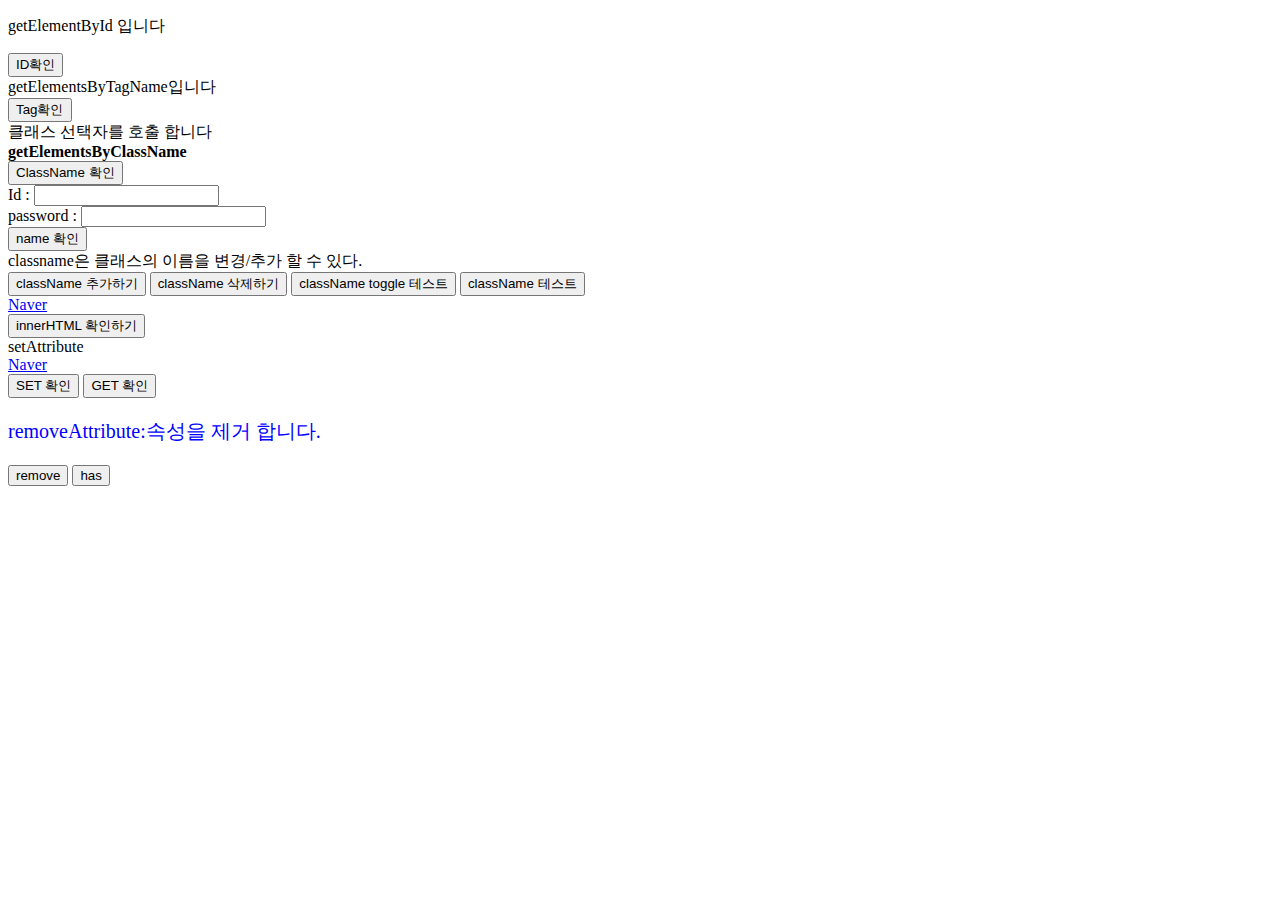
<file: 0731/index.html>
<!DOCTYPE html>
<html lang="ko">
<head>
    <meta charset="UTF-8">
    <meta http-equiv="X-UA-Compatible" content="IE=edge">
    <meta name="viewport" content="width=device-width, initial-scale=1.0">
    <title>Document</title>
    
    <script>
        function getId(){
            document.getElementById('getId').style.color="red";
        }
        function getTag(){
            document.getElementsByTagName('div')[0].style.color="blue"; //Tag는 여러번 사용하는 경우가 많기 때문에 순서를 지정해야 함.
        }
        function classBtn(){
            document.getElementsByClassName('text')[0].style.color="green";  //Class는 여러번 사용하는 경우가 많기 때문에 순서를 지정해야 함.
        }
        function nameBtn(){
            var x = document.getElementsByName('dom');
            //console.log(x);
            for(let i=0; i<x.length; i++){
                if(x[i].type=="text"){
                    x[i].style.border="2px solid red";
                }
            }
        }

        // className 변경하기 테스트 
        function classBtn_add(){
            var x = document.getElementsByClassName('divText')[0];
            x.className = "divText over";
            x.className = "divText";
            x.classList.add('myclass', 'anotherclass'); //classList는 IE10 이후부터 적용가능 
        }
        function classBtn_remove(){
            var x = document.getElementsByClassName('divText')[0];//
            x.classList.remove('myclass'); //classList는 IE10 이후부터 적용가능 
        }
        function classBtn_toggle(){
            var x = document.getElementsByClassName('divText')[0];//
            x.classList.toggle('newClassName'); //classList는 IE10 이후부터 적용가능 
        }
        function classBtn_contains(){
            var x = document.getElementsByClassName('divText')[0];//
            x.classList.contains('newClassName'); //classList는 IE10 이후부터 적용가능 
            console.log(x);
        }

        // innerHTML 테스트 
        function inhtml(){
            console.log(document.getElementById('wrap').innerHTML); //HTML 요소 안에 접근
            document.getElementById('wrap').innerHTML = "<strong>서비스가 종료 되었습니다.</strong>"
        }

        function set() {
            document.getElementsByClassName('set')[0].setAttribute('class', 'color')
        }
        function get() {
            var x = document.getElementsByTagName('a')[1].getAttribute('href');
            alert(x);
        }

        //hasAttribute / removeAttribute
        function remo() {
            document.getElementsByClassName('remove')[0].removeAttribute('class');            
        }
        function has() {
            var x = document.getElementsByClassName('remove')[0].hasAttribute('class');
            // console.log(x);
            alert(x);
        }

    </script>

    <style>
        .color{
            color: red;
            font-size: 20px;
        }
        .remove{
            color: blue;
            font-size: 20px;
        }
    </style>
</head>

<body>
    <!-- getElementById : 아이디로 접근 -->
    <p id="getId">getElementById 입니다</p>
    <button onclick="getId()">ID확인</button>

    <!-- getElementsByTagName : 태그명으로 접근 -->
    <div>getElementsByTagName입니다</div>
    <button onclick="getTag()">Tag확인</button>

    <!-- getElementsByClassName : 클래스명으로 접근 -->
    <div>
        클래스 선택자를 호출 합니다<br>
        <strong class="text">getElementsByClassName</strong>
    </div>
    <button onclick="classBtn()">ClassName 확인</button><br>

    <!-- getElementsByName : Name으로 접근 -->
    Id : <input type="text" name="dom"/><br/>
    password : <input type="password" name="dom"/><br>
    <button onclick="nameBtn()">name 확인</button>

    <!-- className -->
    <div class="divText">classname은 클래스의 이름을 변경/추가 할 수 있다.</div>
    <button onclick="classBtn_add()">className 추가하기</button>
    <button onclick="classBtn_remove()">className 삭제하기</button>
    <button onclick="classBtn_toggle()">className toggle 테스트</button>
    <button onclick="classBtn_contains()">className 테스트</button>

    <!-- innerHTML 테스트  -->
    <div id="wrap">
        <a href="#">Naver</a>
    </div>
    <button onclick="inhtml()">innerHTML 확인하기</button>

    <!-- getAttribute setAttribute --> 
    <div class="set">
        setAttribute
    </div>

    <div class="get">
        <a href="https://www.naver.com" title="새창" target="_blank">Naver</a>
    </div>

    <button onclick="set()">SET 확인</button>
    <button onclick="get()">GET 확인</button>

    <!-- hasAttribute / removeAttribute -->
    <p class="remove">removeAttribute:속성을 제거 합니다.</p>
    <button onclick="remo()">remove</button>
    <button onclick="has()">has</button>

</body>
</html>
</file>
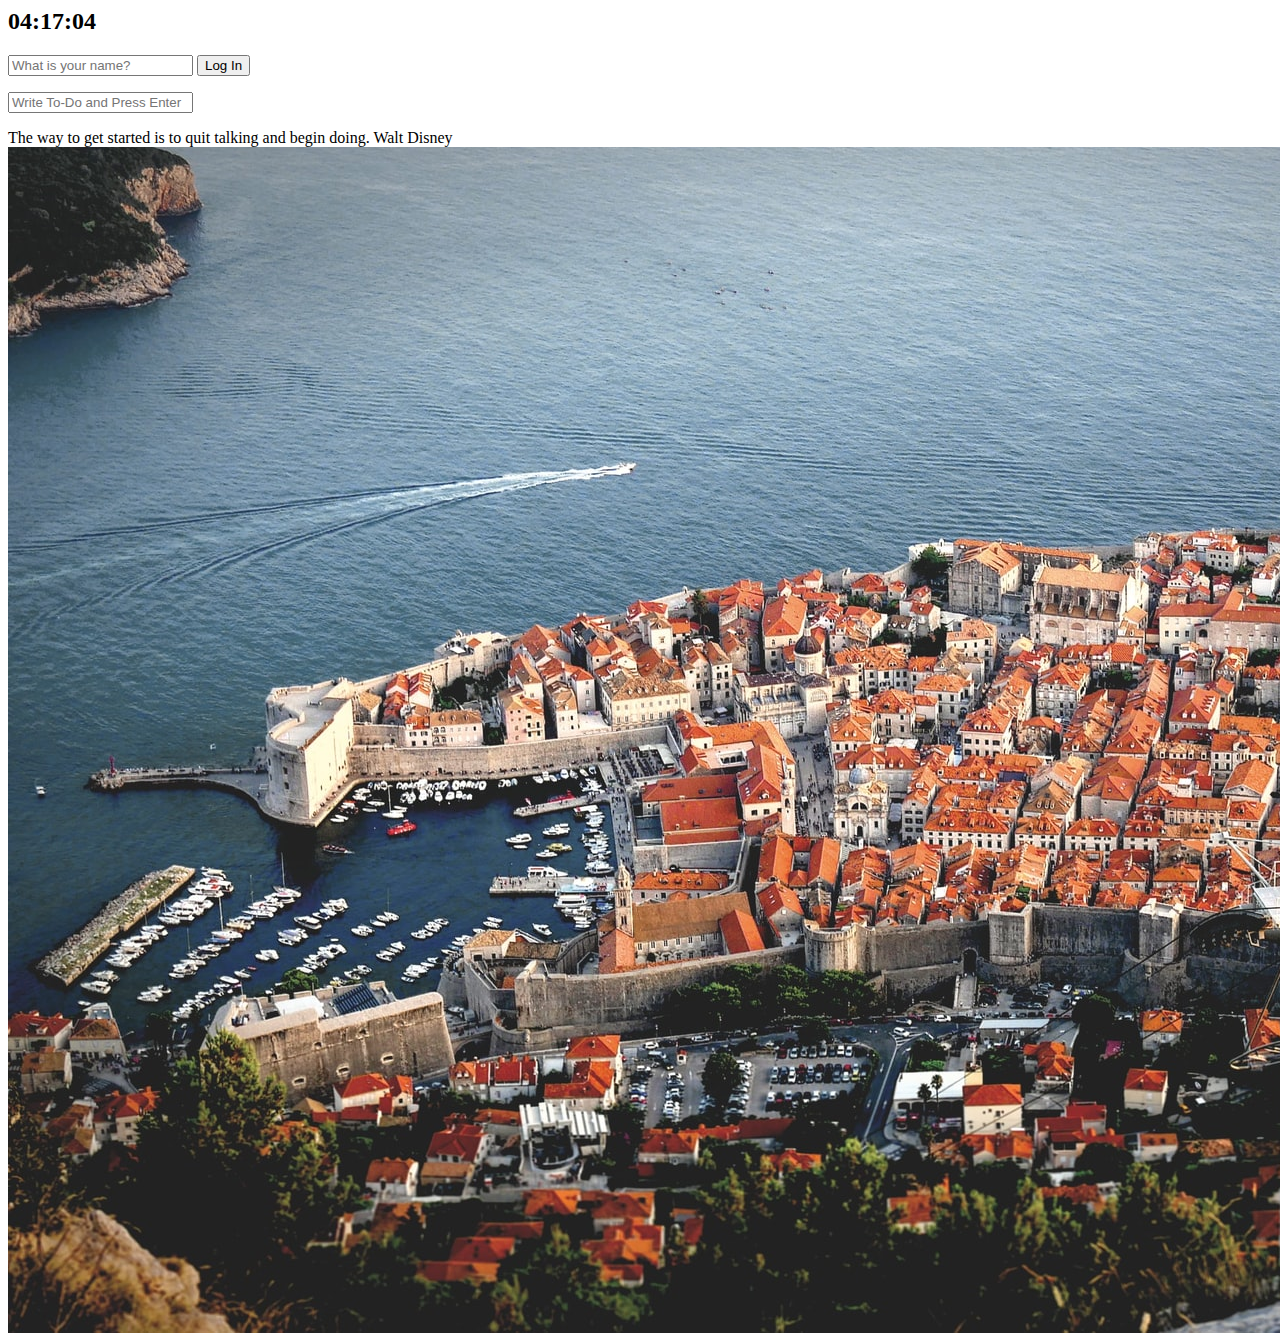
<file: WebBrowser/momentum/index.html>
<html lang="ko">
    <head>
        <meta charset="UTF-8" />
        <meta http-equiv="X-UA-Compatible" content="IE=edge" />
        <meta name="viewport" content="width=device-width, initial-scale=1.0" />
        <link rel="stylesheet" href="css/style.css" />
        <title>Momentum App</title>
    </head>
    <body>
        <h2 id="clock">00:00:00</h2>
        <form id="login-form" class="hidden">
            <input 
                required 
                maxlength="15" 
                type="text" 
                placeholder="What is your name?" 
            />
            <input type="submit" value="Log In" />
        </form>
        <h1 id="greeting" class="hidden"></h1>
        <form id="todo-form">
            <input type="text" placeholder="Write To-Do and Press Enter" required />
        </form>
        <ul id="todo-list"></ul>
        <div id="quotes">
            <span></span>
            <span></span>
        </div>
        <div id="weather">
            <span></span>
            <span></span>
        </div>
        <!-- <a href="https://nomadcoders.co">Go to courses</a> -->
        <script src="js/greetings.js"></script>
        <script src="js/clock.js"></script>
        <script src="js/quotes.js"></script>
        <script src="js/background.js"></script>
        <script src="js/todo.js"></script>
        <script src="js/weather.js"></script>
    </body>
</html>
</file>
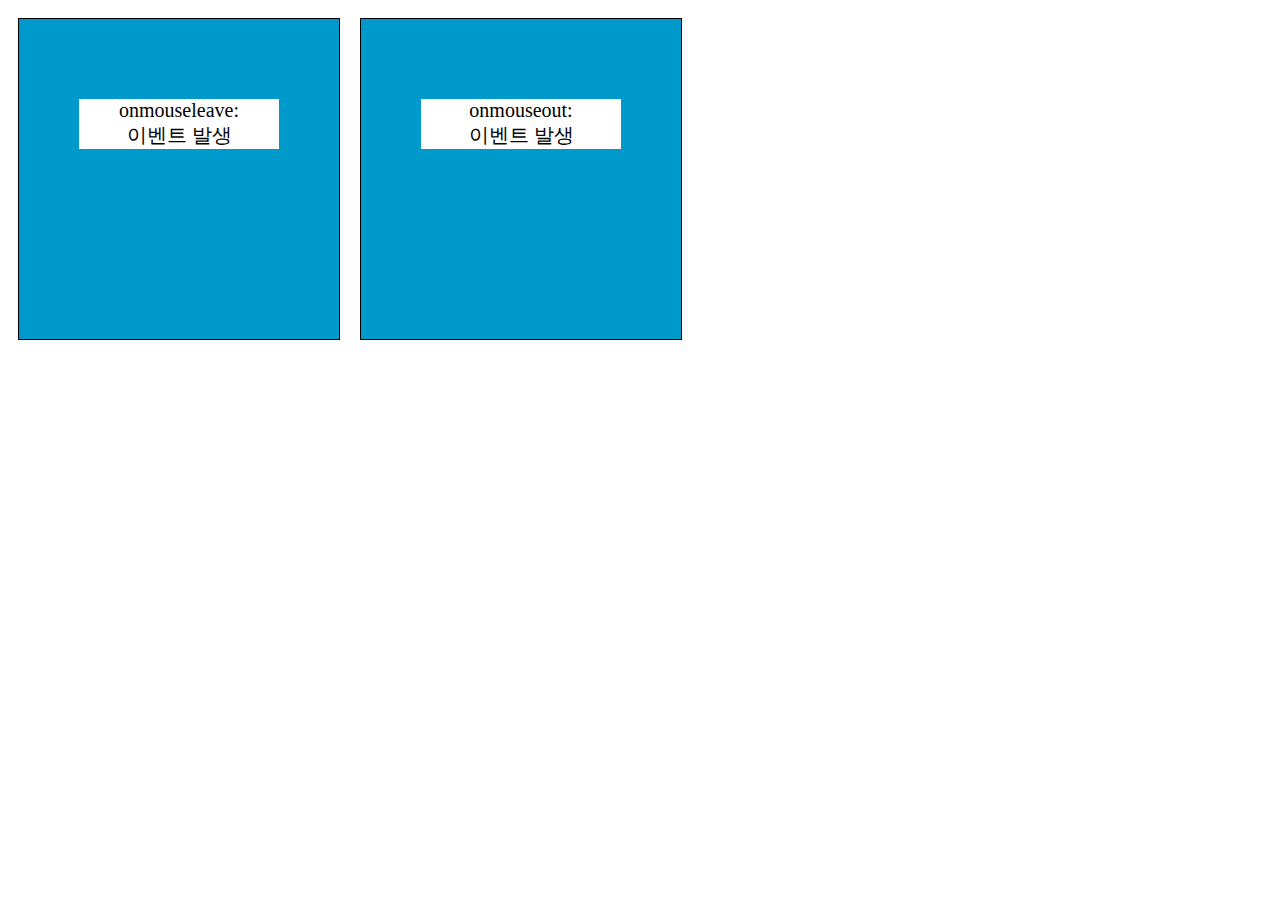
<file: 0731/index2.html>
<!DOCTYPE html>
<html lang="ko">
<head>
    <meta charset="UTF-8">
    <meta http-equiv="X-UA-Compatible" content="IE=edge">
    <meta name="viewport" content="width=device-width, initial-scale=1.0">
    <title>Document</title>

    <style>
        div{
            width: 200px;
            height: 200px;
            border: 1px solid #000;
            margin: 10px;
            float: left;
            padding: 60px;
            text-align: center;
            background-color: #09c;
            font-size: 20px;
        }
        p{
            background-color: #fff;
        }
    </style>
</head>
<body>
    <!-- onmouseleave onmouseenter -->
    <div onmouseleave="leave()">
        <p>onmouseleave:<br/>
            <span id="ex1">이벤트 발생</span>
        </p>
    </div>

    <!-- onmouseour onmouseover -->
    <div onmouseout="out()">
        <p>onmouseout:<br/>
            <span id="ex2">이벤트 발생</span>
        </p>
    </div>
    <script>
        var x=0;
        var y=0;

        function leave() {
            document.getElementById('ex1').innerHTML = x+=1
        }
        function out() {
            document.getElementById('ex2').innerHTML = y+=1
        }
    </script>
</body>
</html>
</file>
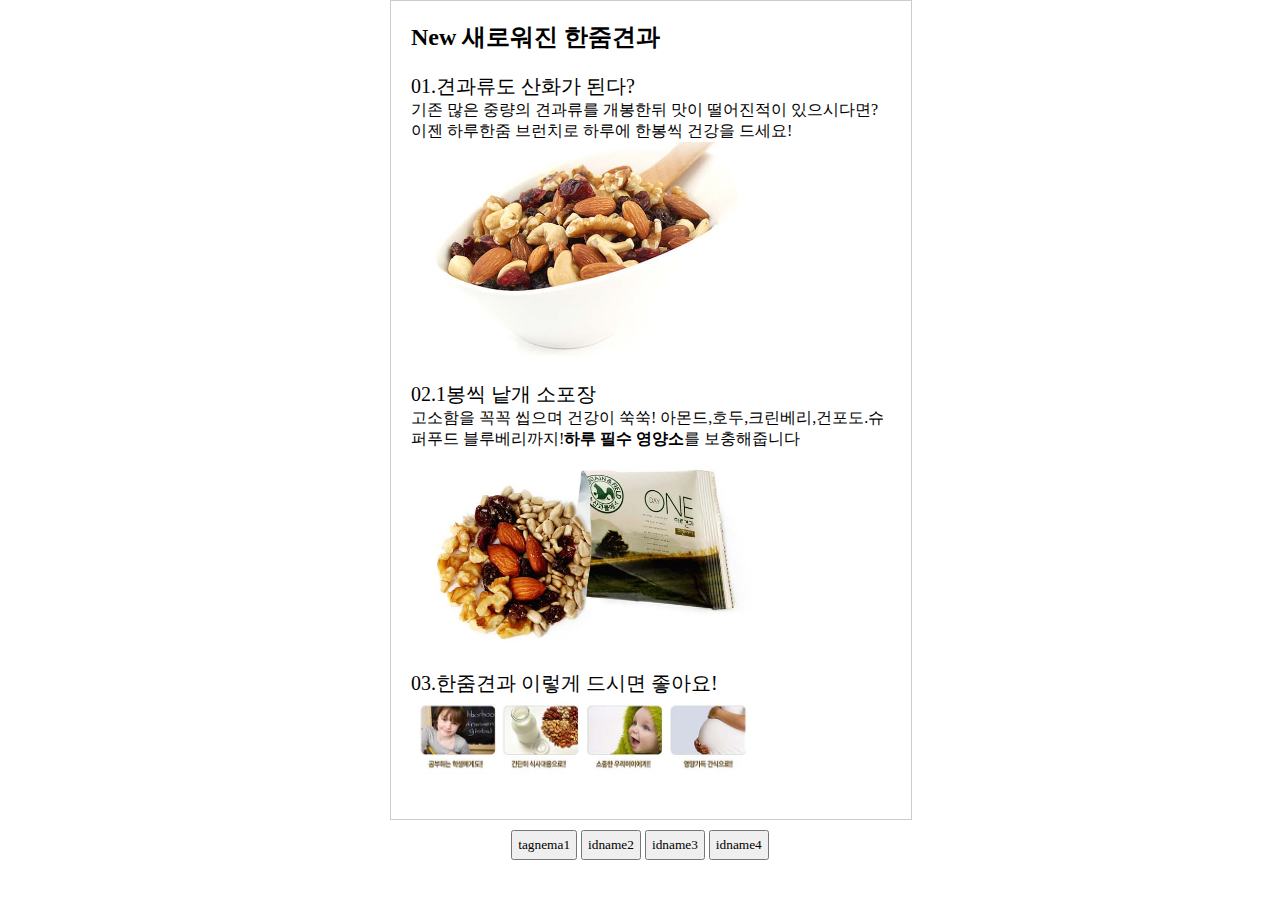
<file: 0731/exam/getElement_EX1_1_S.html>
<!doctype html>
<html lang="en">
 <head>
  <meta charset="UTF-8">
  <meta name="Generator" content="EditPlus®">
  <meta name="Author" content="">
  <meta name="Keywords" content="">
  <meta name="Description" content="">
  <title>Document</title>
  <style type="text/css">
  <!--
  *{margin:0; padding:0;
	   font-family:"돋움",dotum;}
  .box1{border:1px solid #ccc;
		width:480px;
		padding:20px;
		margin-bottom:10px;}
	h3{font-size:24px;}

	dl{margin:20px 0;}
	input{padding:5px;}
	dt{font-size:20px;}
	dd img{width:350px;}
		#wrap{width:500px;
						margin:0 auto;}
		.btn{text-align:center;}
  //-->
  </style>
  <script language="javascript" type="text/javascript">
   //<![CDATA[

   //]]>
   </script>
 </head>
 <body>
	<div id="wrap">
  <div class="box1">
	<h3>New 새로워진 한줌견과</h3>
	<dl id="tit1">
		<dt>01.견과류도 산화가 된다?</dt>
		<dd>기존 많은 중량의 견과류를 개봉한뒤 맛이 떨어진적이 있으시다면? 이젠<span> 하루한줌 브런치</span>로 하루에 한봉씩 건강을 드세요!</dd>
		<dd>
			<img src="images_1/imgs1.png" alt=""/>
		</dd>
	</dl>
	<dl  id="tit2">				
		<dt >02.1봉씩 낱개 소포장</dt>
		<dd>고소함을 꼭꼭 씹으며 건강이 쑥쑥! 아몬드,호두,크린베리,건포도.슈퍼푸드 블루베리까지!<strong>하루 필수 영양소</strong>를 보충해줍니다</dd>
		<dd>
			<img src="images_1/imgs2.png" alt=""/>
		</dd>
	</dl>
	<dl>
		<dt >03.한줌견과 이렇게 드시면 좋아요!</dt>
		<dd><img src="images_1/imgs3.png" alt=""/></dd>
	</dl>			
	
  </div>
		<div class="btn">
<input type="button" value="tagnema1"/>
<input type="button" value="idname2"/>
<input type="button" value="idname3" />
<input type="button" value="idname4" />
	</div>
   </div>
 </body>
</html>
</file>
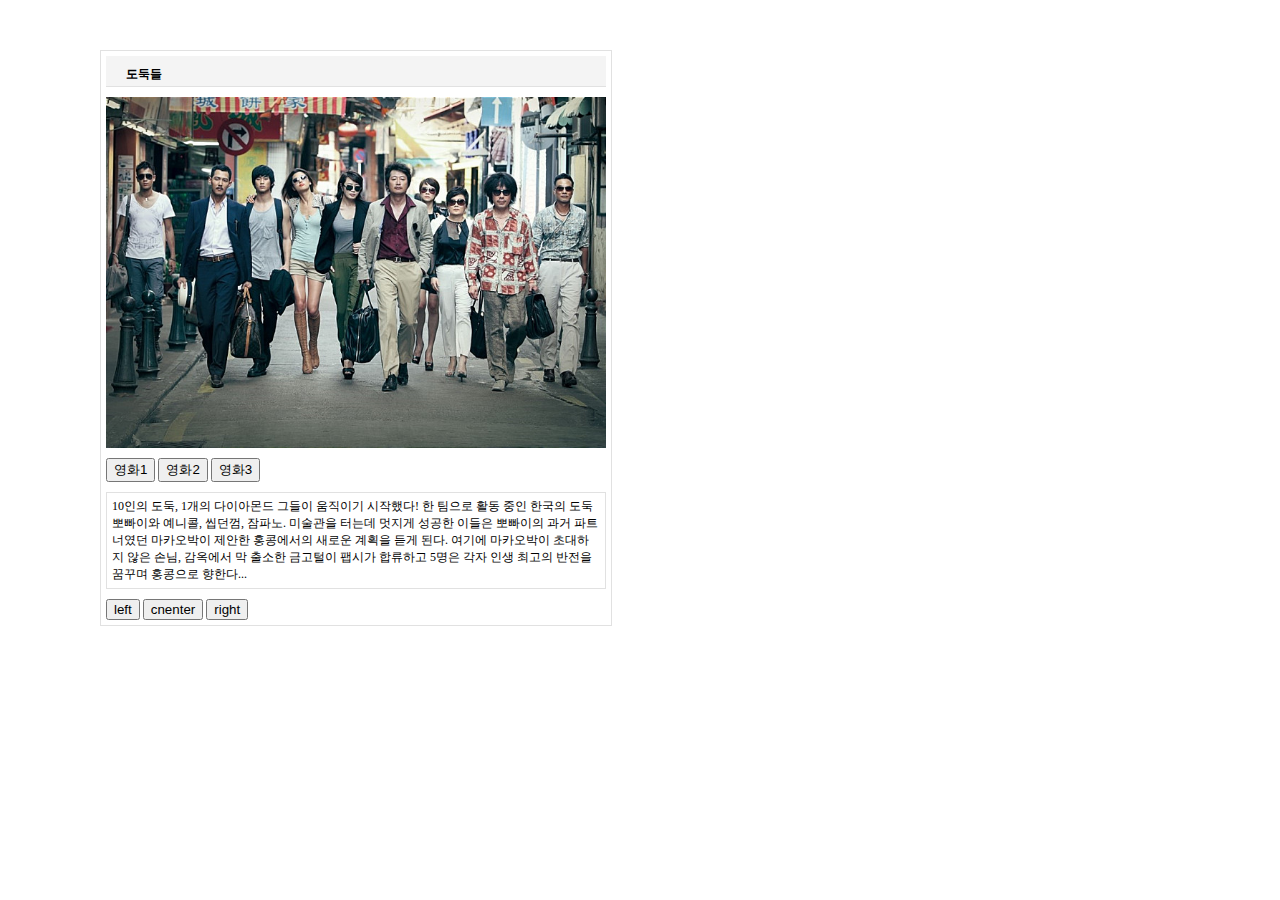
<file: 0731/exam/getElement_EX1_2_s.html>
<!DOCTYPE html PUBLIC "-//W3C//DTD XHTML 1.0 Transitional//EN" "http://www.w3.org/TR/xhtml1/DTD/xhtml1-transitional.dtd">
<html xmlns="http://www.w3.org/1999/xhtml" lang="ko" xml:lang="ko">
 <head>
  <title> new document </title>
  <meta name="keywords" content="" />
  <meta name="description" content="" />
  <meta http-equiv="Content-Type" content="text/html; charset=utf-8" />

  <style type="text/css">
  body,div,img,p,h3{margin:0;padding:0;}
  .wrap{width:500px; border:1px solid #e1e1e1; padding:5px; position:relative; top:50px; left:100px;}
  h3{background-color:#f4f4f4; height:20px; padding:10px 0 0 20px; margin-bottom:10px; border-bottom:1px solid #e1e1e1;}
  body{font-size:12px; color:#000; font-family:"돋움";}
  p.text{background-color:#f4f4f4; border:1px solid #e1e1e1; margin-top:10px; padding:5px; line-height:17px;}
  h3{font-size:100%;}
  input{margin-top:10px;}
  </style>

  <script type="text/javascript">
   // function moviePic1(){
   //    //console.log(true)
   //    // var x = document.getElementById('pic').src;
   //    // console.log(x)
   //    document.getElementById('pic').src="images_1/movie1.jpg"
   //    // x ="images_1/movie2.jpg";
   //    // console.log(x)
   // }
   // function moviePic2(){
   //    //console.log(true)
   //    document.getElementById('pic').src="images_1/movie2.jpg"
   // }
   // function moviePic3(){
   //    //console.log(true)
   //    document.getElementById('pic').src="images_1/movie3.jpg"
   // }

   function moviePic(num){
      console.log(num)
      document.getElementById('pic').src="images_1/movie"+ num + ".jpg";
   }

   function commentAlign1(){
      // console.log(true);
      document.getElementsByClassName('text')[0].style.backgroundColor="#fcf";
      // document.getElementById('comment').style.backgroundColor="#fcf";
      document.getElementsByTagName('p')[1].align="left"
   }
   function commentAlign2(){
      // console.log(true);
      document.getElementsByClassName('text')[0].style.backgroundColor="#0cf";
      document.getElementsByTagName('p')[1].align="center"
   }
   function commentAlign3(){
      // console.log(true);
      document.getElementsByClassName('text')[0].style.backgroundColor="#0c6";
      document.getElementsByTagName('p')[1].align="right"
   }
  </script>
 </head>

 <body>
   <div class="wrap">
      <h3>도둑들</h3>
      <p><img src="images_1/movie1.jpg" alt="영화1" width="500" id="pic" /></p>
      
      <!-- 이미지를 바꾸는 버튼 -->
      <!-- <input type="button"  value="영화1" onclick="moviePic1()"/>
      <input type="button"  value="영화2" onclick="moviePic2()"/>
      <input type="button"  value="영화3" onclick="moviePic3()"/> -->

      <input type="button"  value="영화1" onclick="moviePic(1)"/>
      <input type="button"  value="영화2" onclick="moviePic(2)"/>
      <input type="button"  value="영화3" onclick="moviePic(3)"/>

      <p class="text" id="comment" style="background-color:#ffffff;">
         10인의 도둑, 1개의 다이아몬드 그들이 움직이기 시작했다!
         한 팀으로 활동 중인 한국의 도둑 뽀빠이와 예니콜, 씹던껌, 
         잠파노. 미술관을 터는데 멋지게 성공한 이들은 뽀빠이의 
         과거 파트너였던 마카오박이 제안한 홍콩에서의 새로운 계획을 듣게 된다. 
         여기에 마카오박이 초대하지 않은 손님, 감옥에서 막 출소한 금고털이 팹시가 
         합류하고 5명은 각자 인생 최고의 반전을 꿈꾸며 홍콩으로 향한다...
      </p>
      
      <!--색상만작업-->
      <input type="button"  value="left" onclick="commentAlign1()"/>
      <input type="button"  value="cnenter" onclick="commentAlign2()"/>
      <input type="button"  value="right" onclick="commentAlign3()"/>
   </div>
</body>
</html>
</file>
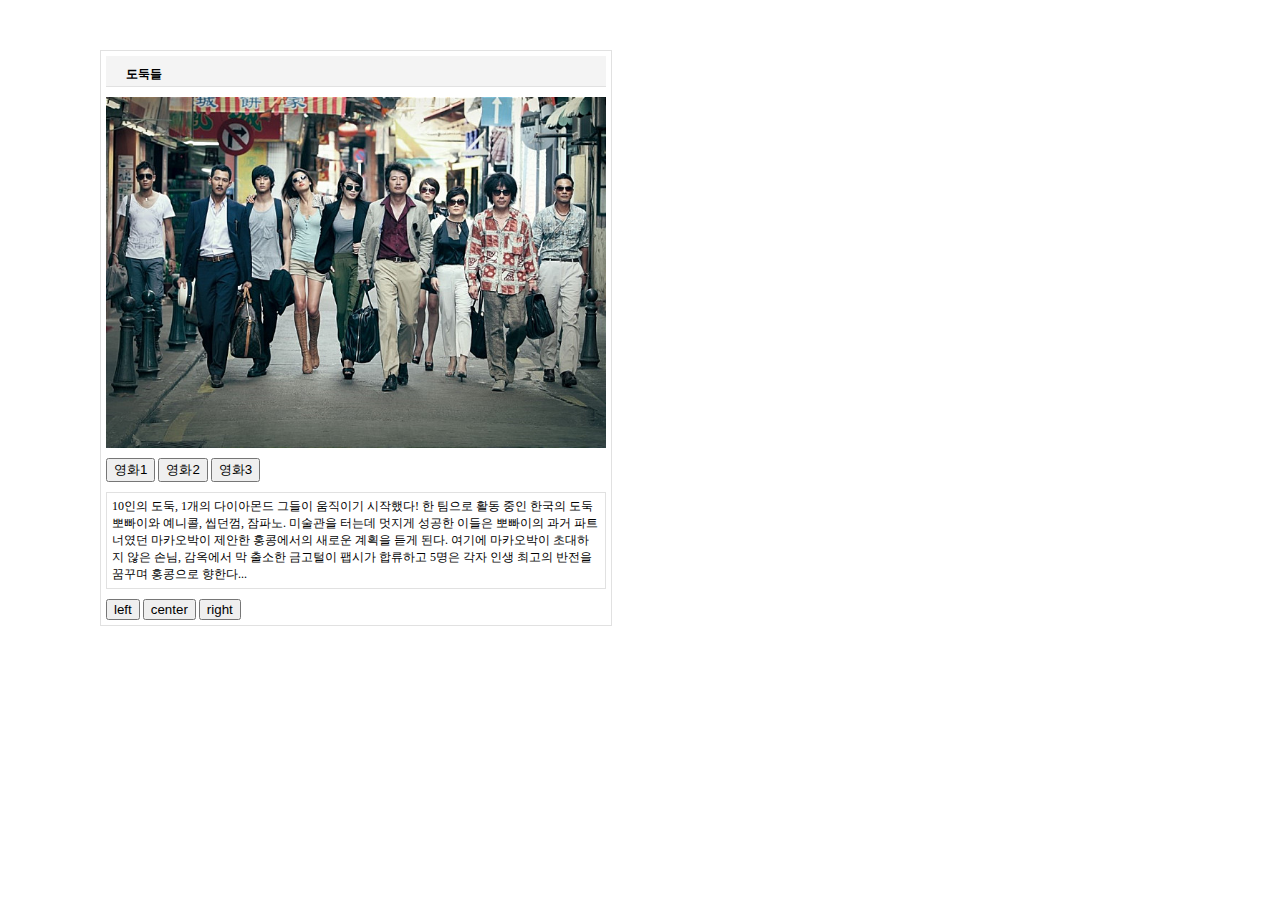
<file: 0731/exam/getElement_EX1_2_s_0801self.html>
<!DOCTYPE html PUBLIC "-//W3C//DTD XHTML 1.0 Transitional//EN" "http://www.w3.org/TR/xhtml1/DTD/xhtml1-transitional.dtd">
<html xmlns="http://www.w3.org/1999/xhtml" lang="ko" xml:lang="ko">
 <head>
  <title> new document </title>
  <meta name="keywords" content="" />
  <meta name="description" content="" />
  <meta http-equiv="Content-Type" content="text/html; charset=utf-8" />
  <style type="text/css">
   body,div,img,p,h3{margin:0;padding:0;}
   .wrap{width:500px; border:1px solid #e1e1e1; padding:5px; position:relative; top:50px; left:100px;}
   h3{background-color:#f4f4f4; height:20px; padding:10px 0 0 20px; margin-bottom:10px; border-bottom:1px solid #e1e1e1;}
   body{font-size:12px; color:#000; font-family:"돋움";}
   p.text{background-color:#f4f4f4; border:1px solid #e1e1e1; margin-top:10px; padding:5px; line-height:17px;}
   h3{font-size:100%;}
   input{margin-top:10px;}
  </style>

  <script type="text/javascript">
   function movieImgChange(num) {
      document.getElementById('pic').src = 'images_1/movie'+num+'.jpg';
   }

   function txtAlignChange(num) {
      if(num == 0){
         document.getElementById('comment').style.backgroundColor = 'yellow';
         document.getElementById('comment').style.textAlign = 'left';
      }
      else if(num == 1){
         document.getElementById('comment').style.backgroundColor = 'orange';
         document.getElementById('comment').style.textAlign = 'center';
      }
      else{
         document.getElementById('comment').style.backgroundColor = 'pink';
         document.getElementById('comment').style.textAlign = 'right';
      }  
   }

  </script>
 </head>

 <body>
 <div class="wrap">
	<h3>도둑들</h3>
		<p><img src="images_1/movie1.jpg" alt="영화1" width="500" id="pic" /></p>
	   <input type="button"  value="영화1" onclick="movieImgChange(1)"/>
		<input type="button"  value="영화2" onclick="movieImgChange(2)"/>
		<input type="button"  value="영화3" onclick="movieImgChange(3)"/>

		<p class="text" id="comment" style="background-color:#ffffff;">10인의 도둑, 1개의 다이아몬드 그들이 움직이기 시작했다!
			한 팀으로 활동 중인 한국의 도둑 뽀빠이와 예니콜, 씹던껌, 잠파노. 미술관을 터는데 멋지게 성공한 이들은 뽀빠이의 과거 파트너였던 마카오박이 제안한 홍콩에서의 새로운 계획을 듣게 된다. 여기에 마카오박이 초대하지 않은 손님, 감옥에서 막 출소한 금고털이 팹시가 합류하고 5명은 각자 인생 최고의 반전을 꿈꾸며 홍콩으로 향한다...</p>
		
		<!--색상만작업-->
		<input type="button"  value="left" onclick="txtAlignChange(0)" />
		<input type="button"  value="center" onclick="txtAlignChange(1)" />
		<input type="button"  value="right" onclick="txtAlignChange(2)"/>
	</div>
</body>
</html>
</file>
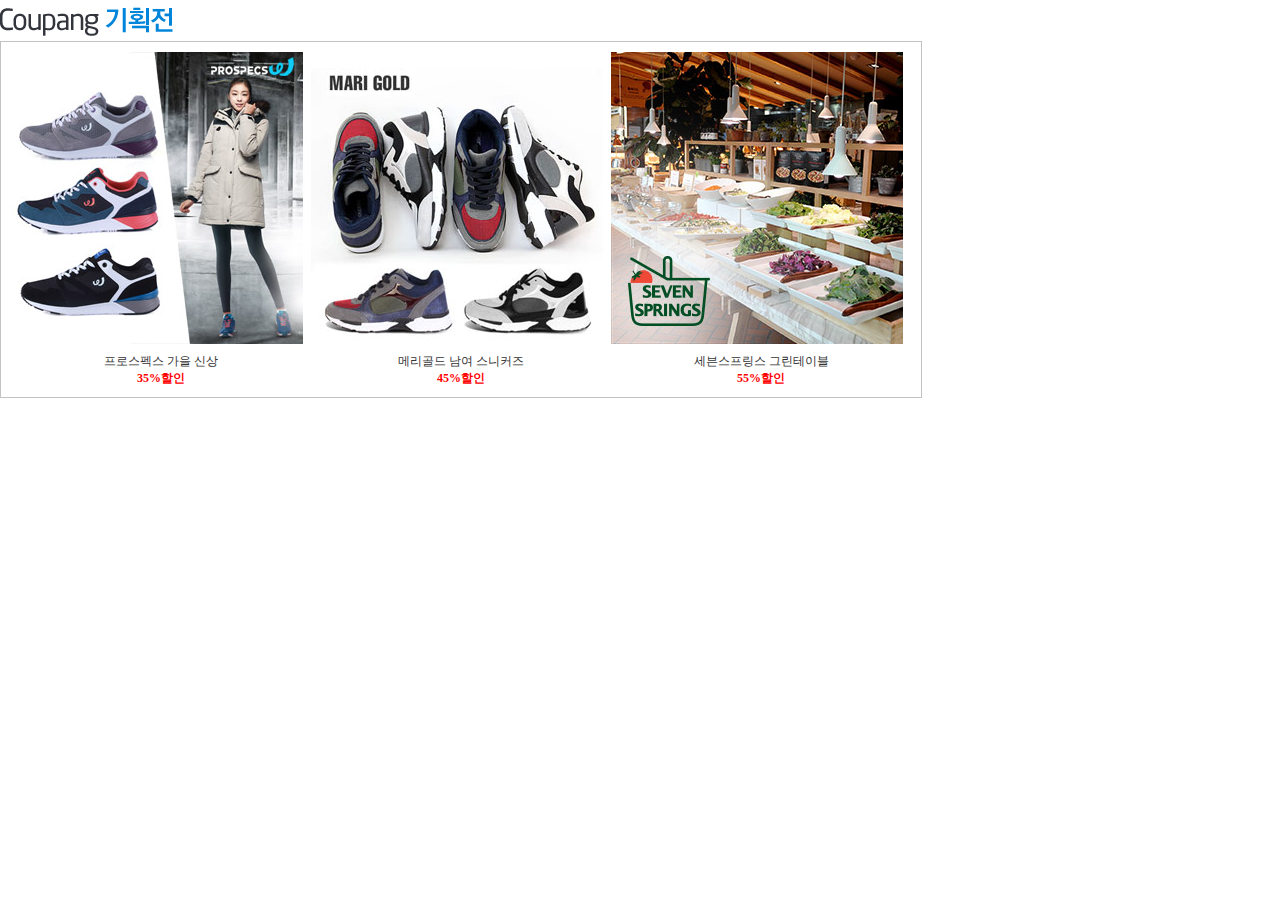
<file: 0731/exam/innerHTML_EX1_3_s.html>
<!DOCTYPE html PUBLIC "-//W3C//DTD XHTML 1.0 Transitional//EN" "http://www.w3.org/TR/xhtml1/DTD/xhtml1-transitional.dtd">
<html xmlns="http://www.w3.org/1999/xhtml" lang="ko" xml:lang="ko">
 <head>
  <title> new document </title>
  <meta http-equiv="Content-Type" content="text/html; charset=utf-8" />
  <meta http-equiv="X-UA-Compatible" content="IE=edge" />
  <meta name="keywords" content="" />
  <meta name="description" content="" />

<style type="text/css">
		body,div, h3, ul,li,a, img, span, strong{margin:0; padding:0;}
		img{border:none;}
		body{font-size:12px; color:#333; font-family:"돋움",doutm;}
		a:link,a:visited{text-decoration:none; color:#333; }
		a:hover,a:active{text-decoration:underline; color:#333; }
		ul{border:1px solid #c3c3c3;
				width:900px;
				padding:10px;
				list-style-type:none;
				display:inline-block;}
		li{float:left; width:300px;}
		li img{ margin-bottom:5px;}
		strong{color:red; display:block;text-align:center;}
		span{display:block;text-align:center;}

</style>

 </head>
 <body>
		<h3><img src="images_2/title.png" alt="쿠팡기획전"/></h3>
			<ul>
					<li>
						<a href="#">
						<img src="images_2/img1.jpg" alt="프로스팩스" id="btn1"/>
						<span id="text1">프로스펙스 가을 신상<strong>35%할인</strong> </span>
						</a>
					</li>
					<li>
						<a href="#">
						<img src="images_2/img2.jpg" alt="프로스팩스" id="btn2"/>
						<span id="text2">메리골드 남여 스니커즈 <strong>45%할인</strong> </span>
						</a>
					</li>
					<li>
						<a href="#">
						<img src="images_2/img3.jpg" alt="프로스팩스" id="btn3"/>
						<span id="text3">세븐스프링스 그린테이블 <strong>55%할인</strong> </span>
						</a>
					</li>
			</ul>
			<script type="text/javascript">
						
			</script>
 </body>
</html>
</file>
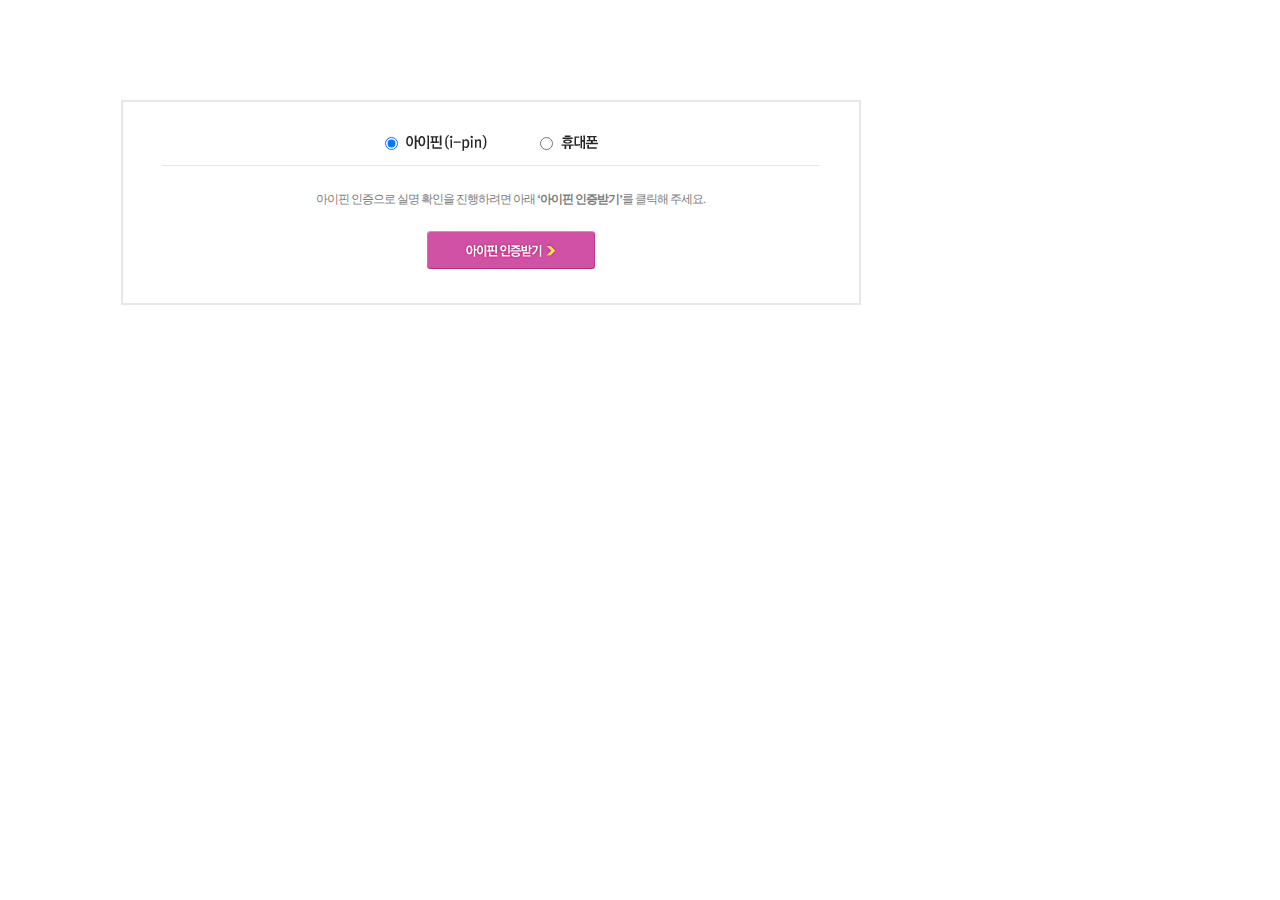
<file: 0731/exam/innerHTML_EX1_4_S.html>
<!DOCTYPE html PUBLIC "-//W3C//DTD XHTML 1.0 Transitional//EN" "http://www.w3.org/TR/xhtml1/DTD/xhtml1-transitional.dtd">
<html xmlns="http://www.w3.org/1999/xhtml">
 <head>
  <title> new document </title>
  <meta name="generator" content="editplus" />
  <meta name="author" content="" />
  <meta name="keywords" content="" />
  <meta name="description" content="" />
  <meta http-equiv="Content-Type" content="text/html; charset=utf-8" />
  <style type="text/css">
  	body,ul,li,div, input,img, a {
		margin: 0;
		padding: 0;
		border: 0;
		font-size: 100%;
		font-family: dotum;
		vertical-align: top;
		color: #7d7d7d;
		font-size: 12px;
		text-align: left;
	}
	ul{list-style-type:none;}
	span{font-weight:bold;}
	.contentBox .certificationTypeBox {width:697px; border:2px solid #e7e7e7; padding:33px 0 34px 39px; margin-left:21px; margin-bottom:15px; display:none;}
	.contentBox .certificationTypeBox .certificationTypeRadios {width:658px; height:30px;border-bottom:1px solid #e7e7e7; text-align:center;}
	.contentBox .certificationTypeBox .certificationTypeRadios ul {display:inline-block;zoom:1; *display:inline;}
	.contentBox .certificationTypeBox .certificationTypeRadios ul li {height:16px; margin-right:53px; float:left;}
	.contentBox .certificationTypeBox .certificationTypeRadios ul li.noMargin {margin-right:0px;}
	.contentBox .certificationTypeBox .certificationTypeRadios ul li input {margin-right:5px; position:relative; top:2px;}     
	
	.contentBox .certificationTypeBox .certificationTypeInfo {text-align:center;letter-spacing:-1px; display:none; line-height:16px; padding-bottom:24px; padding-top:25px;}

	.contentBox .certificationTypeBox .okBtn {text-align:center; display:none;}
	.contentBox .selected,
	.contentBox .certificationTypeBox .selected,
	.contentBox .certificationTypeSubInfos .selected
	 {display:block;}
  </style>

  <script type="text/javascript">
	function showIpin() {
		// console.log(true)
		var txt = "아이핀 인증으로 실명 확인을 진행하려면 아래 <span>‘아이핀 인증받기’</span>를 클릭해 주세요. <br/>";
		document.getElementById('txtContainer').innerHTML = txt;

		var btnHtml = "<a href='#'><img src='images_2/ipinOkBtn.jpg' alt='아이핀으로 인증' /></a>"
		document.getElementById('btnContainer').innerHTML = btnHtml;
	}
	function showCellPhone() {
		// console.log(true)
		var txt = "소지하고 계신 핸드폰 번호를 입력해서 인증 받는 방법입니다. <br/>";
		// console.log(txt);
		txt += "아래<span>‘휴대폰 인증받기’</span>를 클릭해 주세요.";
		document.getElementById('txtContainer').innerHTML = txt;

		var btnHtml = "<a href=\"#\"><img src=\"images_2/celPhoneOkBtn.jpg\" alt=\"휴대폰으로 인증\" /></a>"
		document.getElementById('btnContainer').innerHTML = btnHtml;
	}
  </script>
 </head>

 <body style="padding:100px;">
	<div class="contentBox">
		<div class="certificationTypeBox selected">
			<div class="certificationTypeRadios">
				<ul>
					<li>
						<input type="radio" name="certificationType" value="IPin" checked="checked" id="inpintxt" onclick="showIpin()" />
						<label for="inpintxt"><img src="images_2/ipinTxt.jpg" alt="" /></label>
					</li>
					<li class="noMargin">
						<input type="radio" name="certificationType" value="EmTel" id="celphone" onclick="showCellPhone()"/>
						<label for="celphone"><img src="images_2/celPhoneTxt.jpg" alt="" /></label>
					</li>
				</ul>
			</div>
			<div class="certificationTypeInfo selected" id="txtContainer">
				아이핀 인증으로 실명 확인을 진행하려면 아래 <span>‘아이핀 인증받기’</span>를 클릭해 주세요.
		
			</div>
			<div class="okBtn selected" id="btnContainer">
				<a href="#"><img src="images_2/ipinOkBtn.jpg" alt="아이핀으로 인증" /></a>
			
			</div>
		</div>
	</div>
 </body>
</html>
</file>
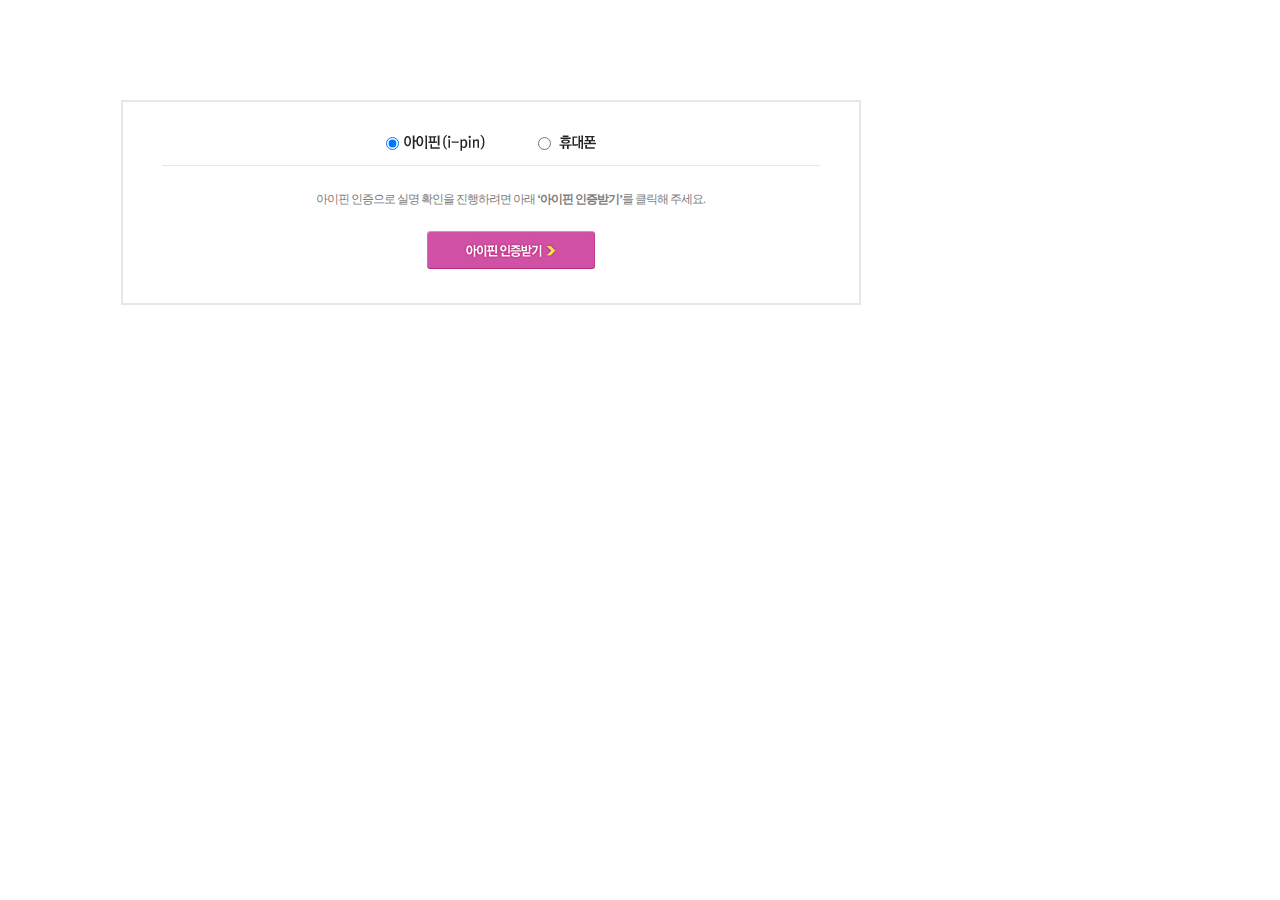
<file: 0731/exam/innerHTML_EX1_4_S_0803self.html>
<!DOCTYPE html PUBLIC "-//W3C//DTD XHTML 1.0 Transitional//EN" "http://www.w3.org/TR/xhtml1/DTD/xhtml1-transitional.dtd">
<html xmlns="http://www.w3.org/1999/xhtml">
 <head>
  <title> new document </title>
  <meta name="generator" content="editplus" />
  <meta name="author" content="" />
  <meta name="keywords" content="" />
  <meta name="description" content="" />
  <meta http-equiv="Content-Type" content="text/html; charset=utf-8" />
  <style type="text/css">
	body,ul,li,div, input,img, a {
		margin: 0;
		padding: 0;
		border: 0;
		font-size: 100%;
		font-family: dotum;
		vertical-align: top;
		color: #7d7d7d;
		font-size: 12px;
		text-align: left;
	}
	
	
	ul{list-style-type:none;}
	span{font-weight:bold;}

	.contentBox .certificationTypeBox {width:697px; border:2px solid #e7e7e7; padding:33px 0 34px 39px; margin-left:21px; margin-bottom:15px; display:none;}
	.contentBox .certificationTypeBox .certificationTypeRadios {width:658px; height:30px;border-bottom:1px solid #e7e7e7; text-align:center;}
	.contentBox .certificationTypeBox .certificationTypeRadios ul {display:inline-block;zoom:1; *display:inline;}
	.contentBox .certificationTypeBox .certificationTypeRadios ul li {height:16px; margin-right:53px; float:left;}
	.contentBox .certificationTypeBox .certificationTypeRadios ul li.noMargin {margin-right:0px;}
	.contentBox .certificationTypeBox .certificationTypeRadios ul li input {margin-right:5px; position:relative; top:2px;}     
	
	.contentBox .certificationTypeBox .certificationTypeInfo {text-align:center;letter-spacing:-1px; display:none; line-height:16px; padding-bottom:24px; padding-top:25px;}

	.contentBox .certificationTypeBox .okBtn {text-align:center; display:none;}
	.contentBox .selected,
	.contentBox .certificationTypeBox .selected,
	.contentBox .certificationTypeSubInfos .selected
	 {display:block;}
  </style>

  <script type="text/javascript">
	function radioBtn(num) {
		if(num == 0) {
			document.getElementById('txtContainer').nodeValue
			console.log(document.getElementById('txtContainer').nodeValue);
		}
		
	}
  </script>
 </head>

 <body style="padding:100px;">
	<div class="contentBox">
		<div class="certificationTypeBox selected">
			<div class="certificationTypeRadios">
				<ul>
					<li>
						<input type="radio" name="certificationType" value="IPin" checked="checked" id="inpintxt" /><label for="inpintxt"><img src="images_2/ipinTxt.jpg" alt="" onclick="radioBtn(0)"/></label>
					</li>
					<li class="noMargin">
						<input type="radio" name="certificationType" value="EmTel" id="celphone" onclick="radioBtn()"/>
						<label for="celphone"><img src="images_2/celPhoneTxt.jpg" alt="" /></label>
					</li>
				</ul>
			</div>
			<div class="certificationTypeInfo selected" id="txtContainer">
				아이핀 인증으로 실명 확인을 진행하려면 아래 <span>‘아이핀 인증받기’</span>를 클릭해 주세요.
		
			</div>
			<div class="okBtn selected" id="btnContainer">
				<a href="#"><img src="images_2/ipinOkBtn.jpg" alt="아이핀으로 인증" /></a>
			
			</div>
		</div>
	</div>
 </body>
</html>
</file>
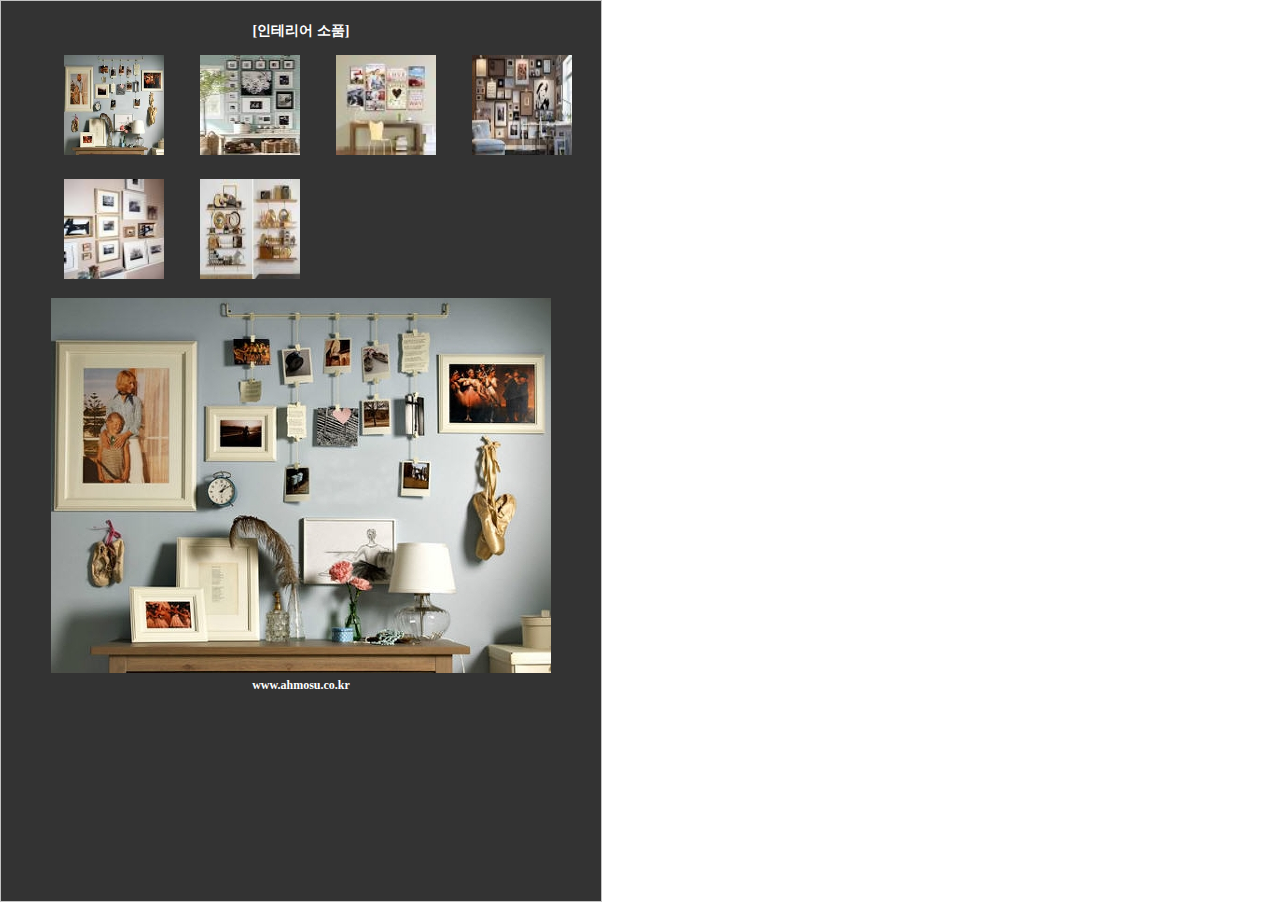
<file: 0731/exam2/getAttributy_ex4_s.html>
<!DOCTYPE html PUBLIC "-//W3C//DTD XHTML 1.0 Transitional//EN" "http://www.w3.org/TR/xhtml1/DTD/xhtml1-transitional.dtd">
<html xmlns="http://www.w3.org/1999/xhtml" lang="ko" xml:lang="ko">
 <head>
  <title> new document </title>
  <meta http-equiv="Content-Type" content="text/html; charset=utf-8" />
  <meta http-equiv="X-UA-Compatible" content="IE=edge" />
  <meta name="keywords" content="" />
  <meta name="description" content="" />

	<style type="text/css">
		body, div,h3,ul, li,a, p,img {margin:0; padding:0;}
		ul {list-style-type:none;}
		img {border:none;}
		#movie {border:1px solid #c3c3c3;  width:600px;  	height:900px; overflow:hidden;         background:#333;}
		#movie li {float:left; margin:10px  18px;}
		li img {width:100px; height:100px;}
		li a:hover{outline:5px solid #fff;}
		h3 {font-size:22x; padding:20px 0  0 0px; color:#fff; text-align:center;}
		ul {display:inline-block; margin:5px 0 5px 45px;}
		p {text-align:center;}
		#text {margin-top:5px; font-weight:bold; color:#fff;}
		body {font-size:12px; color:#333; font-family:"돋움",dotum;}
	</style>

	<script type="text/javascript">
		function showPic(whichpic) {
			// console.log(whichpic);
			var source = whichpic.getAttribute('href');
			// console.log(source);
			document.getElementById('photo').src = source;
			var title = whichpic.getAttribute('title');
			// console.log(title);
			// document.getElementById('text').innerHTML = title;
			var text = document.getElementById('text');
			// console.log(text.firstChild);
			text.firstChild.nodeValue = title;
		}
   </script>
 </head>

 <body>
  <div id="movie">
			<h3>[인테리어 소품]</h3>
			<ul>
				<li><a href="images/b1.png" title="세련된 감각 디자인스퀘어의 인테리어" onclick="showPic(this);return false">
				<img src="images/sbtn1.jpg" alt=""/></a></li>

				<li><a href="images/b2.png" title="인테리어 장식소품으로 사용해도 좋은 인테리어소품" onclick="showPic(this);return false">
				<img src="images/sbtn2.jpg" alt=""/></a></li>

				<li><a href="images/b3.jpg" title="빈티지 감성포스터 인테리어" onclick="showPic(this);return false">
				<img src="images/sbtn3.jpg" alt=""/></a></li>

				<li><a href="images/b4.png" title="모던한 인테리어를 감각적으로 잘 살릴수가 있는 소품" onclick="showPic(this);return false">
				<img src="images/sbtn4.jpg" alt=""/></a></li>

				<li><a href="images/b5.png" title="프리미엉 와이드 선박 인테리어 아트월테코" onclick="showPic(this);return false">
				<img src="images/sbtn5.jpg" alt=""/></a></li>

				<li><a href="images/b6.jpg" title="부자와 교육::가구소품인테리어 디자인" onclick="showPic(this);return false">
				<img src="images/sbtn6.jpg" alt=""/></a></li>
			</ul>
			<p><img id="photo" src="images/b1.png" alt=""/></p>
			<p id="text">www.ahmosu.co.kr</p>
	</div>
		
 </body>
</html>
</file>
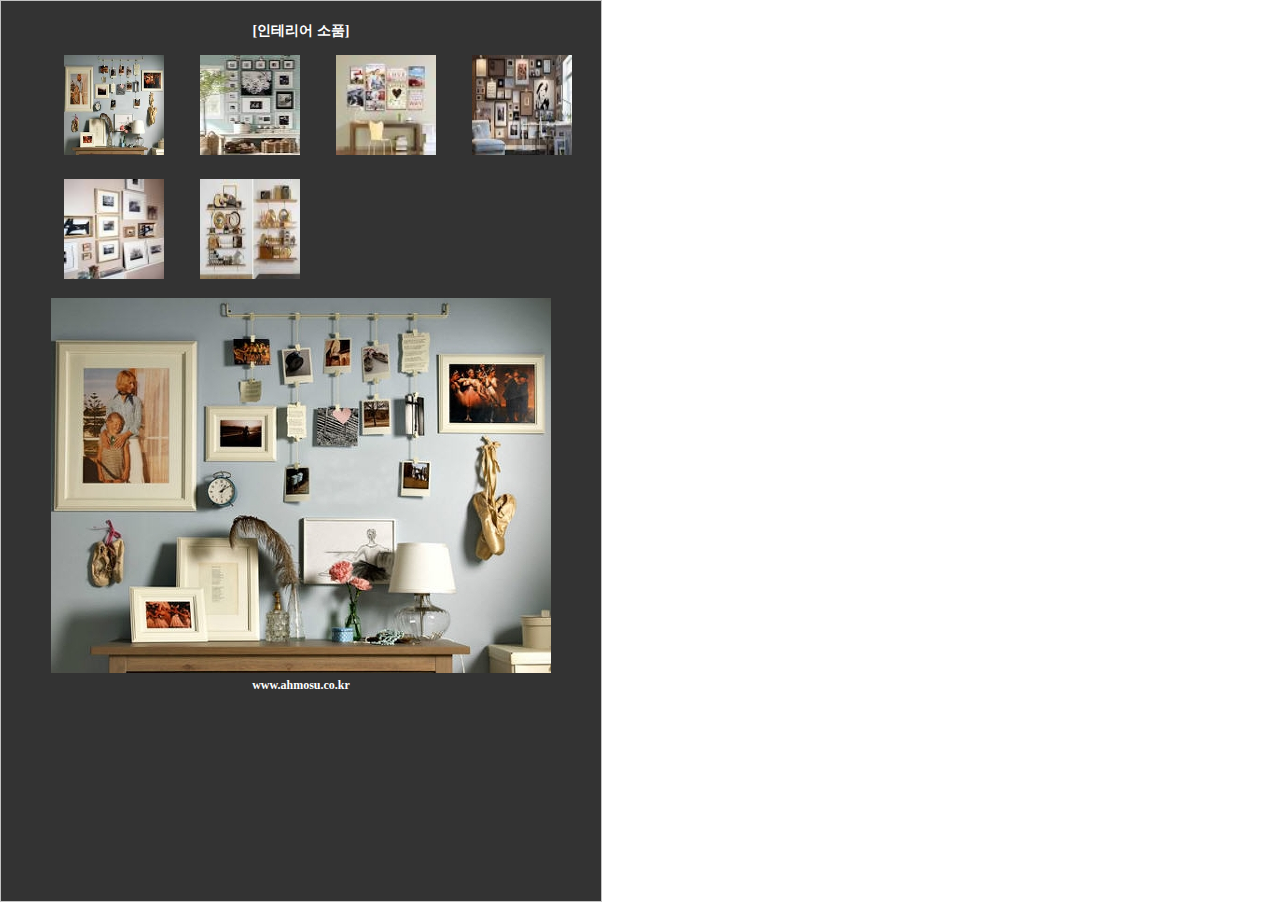
<file: 0731/exam2/getAttributy_ex4_s_self.html>
<!DOCTYPE html PUBLIC "-//W3C//DTD XHTML 1.0 Transitional//EN" "http://www.w3.org/TR/xhtml1/DTD/xhtml1-transitional.dtd">
<html xmlns="http://www.w3.org/1999/xhtml" lang="ko" xml:lang="ko">
 <head>
  <title> new document </title>
  <meta http-equiv="Content-Type" content="text/html; charset=utf-8" />
  <meta http-equiv="X-UA-Compatible" content="IE=edge" />
  <meta name="keywords" content="" />
  <meta name="description" content="" />

	<style type="text/css">
		body, div,h3,ul, li,a, p,img{margin:0; padding:0;}
		ul{list-style-type:none;}
		img			{border:none;}
		#movie	{border:1px solid #c3c3c3;  width:600px;  	height:900px; overflow:hidden;         background:#333;}
		#movie li {float:left; margin:10px  18px;}
		li img				{width:100px; height:100px;}
		li a:hover{outline:5px solid #fff;}
		h3		{font-size:22x; padding:20px 0  0 0px; color:#fff; text-align:center;}
		ul			{display:inline-block; margin:5px 0 5px 45px;}
		p			{text-align:center;}
		#text{margin-top:5px; font-weight:bold; color:#fff;}
		body{font-size:12px; color:#333; font-family:"돋움",dotum;}
	</style>


	<script type="text/javascript">
		function imgSelect(whichImg) {
			//console.log(document.getElementById('photo').src);
			//console.log(whichImg);
			var selectedImg = whichImg.getAttribute('href');
			document.getElementById('photo').src = selectedImg;
		}
	</script>


 </head>
 <body>
  <div id="movie">
			<h3>[인테리어 소품]</h3>
			<ul>
				<li><a href="images/b1.png" title="세련된 감각 디자인스퀘어의 인테리어" onclick="imgSelect(this); return false">
				<img src="images/sbtn1.jpg" alt=""/></a></li>

				<li><a href="images/b2.png" title="인테리어 장식소품으로 사용해도 좋은 인테리어소품" onclick="imgSelect(this); return false">
				<img src="images/sbtn2.jpg" alt=""/></a></li>

				<li><a href="images/b3.jpg" title="빈티지 감성포스터 인테리어" onclick="imgSelect(this); return false">
				<img src="images/sbtn3.jpg" alt=""/></a></li>

				<li><a href="images/b4.png" title="모던한 인테리어를 감각적으로 잘 살릴수가 있는 소품" onclick="imgSelect(this); return false">
				<img src="images/sbtn4.jpg" alt=""/></a></li>

				<li><a href="images/b5.png" title="프리미엉 와이드 선박 인테리어 아트월테코" onclick="imgSelect(this); return false">
				<img src="images/sbtn5.jpg" alt=""/></a></li>

				<li><a href="images/b6.jpg" title="부자와 교육::가구소품인테리어 디자인" onclick="imgSelect(this); return false">
				<img src="images/sbtn6.jpg" alt=""/></a></li>
			</ul>
			<p><img id="photo" src="images/b1.png" alt=""/></p>
			<p id="text">www.ahmosu.co.kr</p>
	</div>
		
 </body>
</html>
</file>
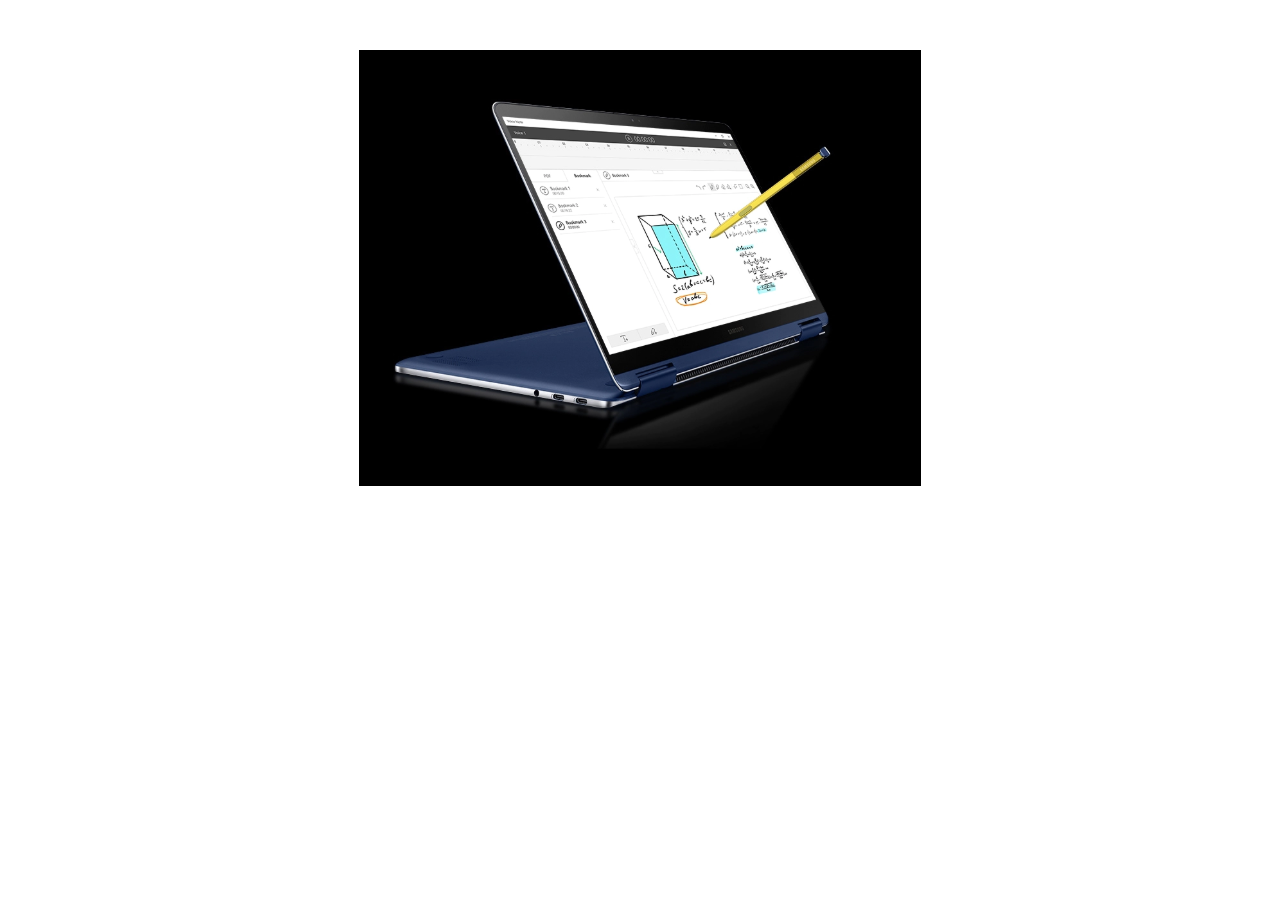
<file: 0731/exam2/getElementByClassName_s.html>
<!doctype html>
<html lang="en">
    <head>
        <meta charset="UTF-8">
        <meta name="Author" content="">
        <meta name="Keywords" content="">
        <meta name="Description" content="">
        <title>Document</title>
        <style>
            .wrap{background-color: #000 ; width: 562px; margin:50px auto; position:relative; }
            .over{background-color:#000; position:absolute; top:0; left:0;
                  right:0; bottom:0;padding:50px; display:none}
            .over a{color:#fff; text-decoration: none; display:block; width:100%; height:100%;}
            .over strong{font-size:32px;}
            .over span{display: block ; line-height:1.5; margin-top:30px}
        </style>
        <script type="text/javascript">
            
           
           
        </script>
    </head>
    <body>
       <div class="wrap ">
           <a href="#" ><img src="images/sec.png" alt=""/></a>
           <div class="show over">
              <a href="#"  >
               <strong>작업의 디테일을 높여주는 S펜 3종 펜팁</strong>
               <span>3개의 펜팁으로 작업의 디테일을 한층 더 높여보세요. 메모나 스케치는   기본 장착된 화이트 팁,<br/> 
                드로잉이나 채색은 부드러운 그레이 팁, 노트테이킹은 미끄러지지 않는 블랙 팁으로 유연하게 사용할 수 있습니다.</span>
               </a>
           </div>
       </div> 
    </body>
</html>
</file>
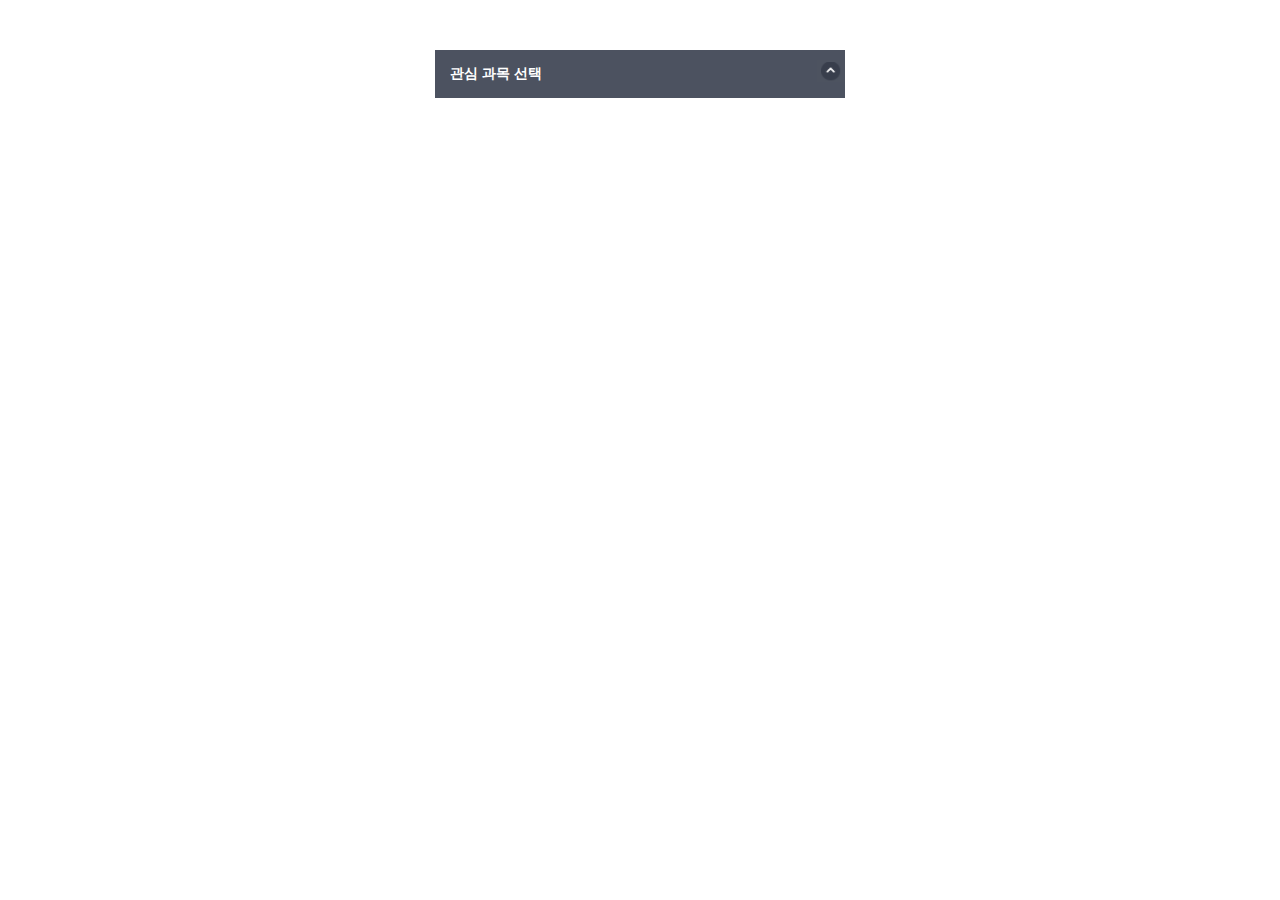
<file: 0731/exam2/getElementsByClassName_s_ex.html>
<!doctype html>
<html lang="en">
 <head>
  <meta charset="UTF-8">
  <meta name="Generator" content="EditPlus®">
  <meta name="Author" content="">
  <meta name="Keywords" content="">
  <meta name="Description" content="">
  <title>Document</title>
  <style type="text/css">
  <!--
    div, body, h3,a,ul, li,a,span{margin:0; padding:0;}
	a{text-decoration:none;
	   color:#666;
	   font-size:14px;
	   font-family:"돋움",dotum,sans-serif;}
    .linkWrap{width:400px;
	         position:relative;
			 border:5px  solid #4c5260;
			 margin:50px auto;}
	h3{
	   padding:10px 0 10px 10px;
	    width:395px;
	   background:url(images/btn.png) no-repeat right 5px #4c5260;}
    h3 a{color:#fff;
	    display:block;
		
		}
	.list{position:relative;
	      }
	ul{list-style:none}
	li{line-height:1.8;
	   padding-left:20px;
	   border-bottom:1px dotted #c3c3c3;}
	 li:hover{background:#f1f1f1}
	 .close{position:absolute; 
	        bottom:-30px;
			right:-5px;}
   .off{display:none}
      .on{display:block}
  //-->
  </style>
  <script language="javascript" type="text/javascript">
  //<![CDATA[
   
	
  //]]>
  </script>
 </head>
 <body>
  <div class="linkWrap">
	  <h3><a href="#" onclick="selectbox()">관심 과목 선택</a></h3>

		  <div class="list off">
			 <ul class="">
				<li><a href="#">일러스트</a></li>
				<li><a href="#">포토샾</a></li>
				<li><a href="#">html/css</a></li>
				<li><a href="#">자바스트림트</a></li>
				<li><a href="#">제이쿼리</a></li>
			 </ul>
			 <span class="close"><a href="#"><img src="images/close.png"  alt="닫기"/></a></span>
		  </div>
		
		
  </div>
 </body>
</html>
</file>
<file: WebBrowser/momentum/css/style.css>
.hidden {
  display: none;
}
</file>
